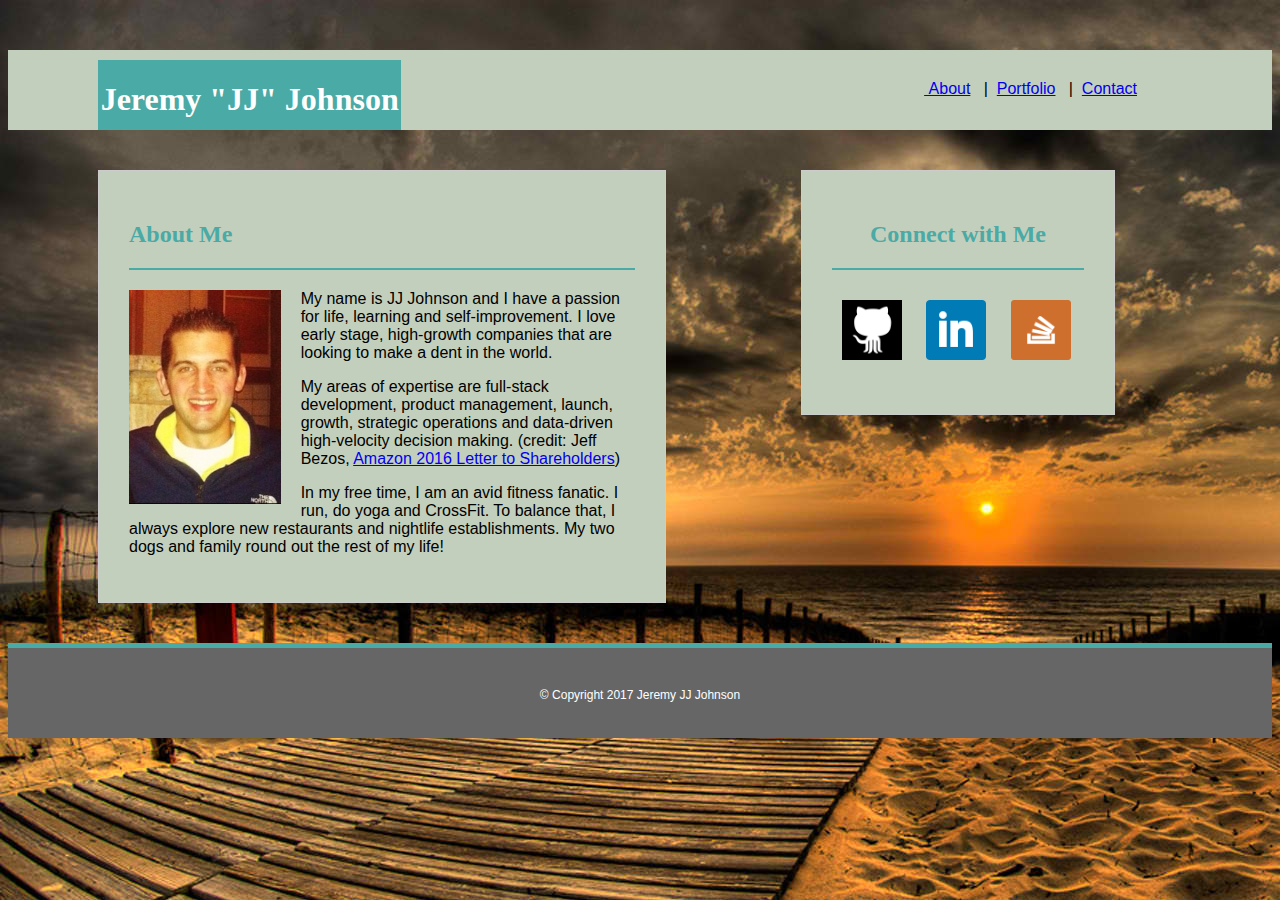
<file: index.html>
<!DOCTYPE html>
<html>
<head>
	<title>Basic-Portfolio</title>
	<link rel="stylesheet" type="text/css" href= "./assets/css/style.css" />
</head>
<body>
	<header>
	 <section class="name">		
		<h1> Jeremy "JJ" Johnson</h1>
	 </section>	
	 <section class="links">
		<a href="index.html">&nbsp;About</a>
		&nbsp;&nbsp;&#124;&nbsp;
		<a href="portfolio.html">Portfolio</a>
		&nbsp;&nbsp;&#124;&nbsp;
	 	<a href="contact.html">Contact</a>
	 </section>
	</header>

	<!--<div class="container"> -->
		
	  <div class="maincontent">
	 	<h2>About Me</h2>
		 <p>
		  <img id="self-image" src="./assets/images/IMG_0018.JPG" alt="Jeremy JJ Johnson" />
		  My name is JJ Johnson and I have a passion for life, learning and self-improvement. I love early stage, high-growth companies that are looking to make a dent in the world.
		</p>  
		<p>
		  My areas of expertise are full-stack development, product management, launch, growth, strategic operations and data-driven high-velocity decision making. (credit: Jeff Bezos, <a href="https://www.scribd.com/document/344982413/Amazon-2016-Letter-to-Shareholders#fullscreen&from_embed"> Amazon 2016 Letter to Shareholders</a>)
		</p>
		<p>
		  In my free time, I am an avid fitness fanatic. I run, do yoga and CrossFit. To balance that, I always explore new restaurants and nightlife establishments. My two dogs and family round out the rest of my life!
	    </p>	
	  </div>

	  <div class="connect">
	 	<section id="connectstyle">
	 	 <h2>Connect with Me</h2>
	 	</section>
	 		<a href="https://github.com/theactualjj"><img class="iconlink" src="./assets/images/if_github.png"></a>
	 		<a href="https://www.linkedin.com/in/jeremyjjjohnson/"><img class="iconlink" src="./assets/images/if_square-linkedin.png"></a>
	 		<a href="https://stackoverflow.com/users/8146404/theactualjj?tab=profile"><img class="iconlink" src="./assets/images/if_stackoverflow-square.png"></a>
	  </div>
	<!-- </div> -->
	<footer>&#169; Copyright 2017 Jeremy JJ Johnson</footer>
</body>
</html>
</file>
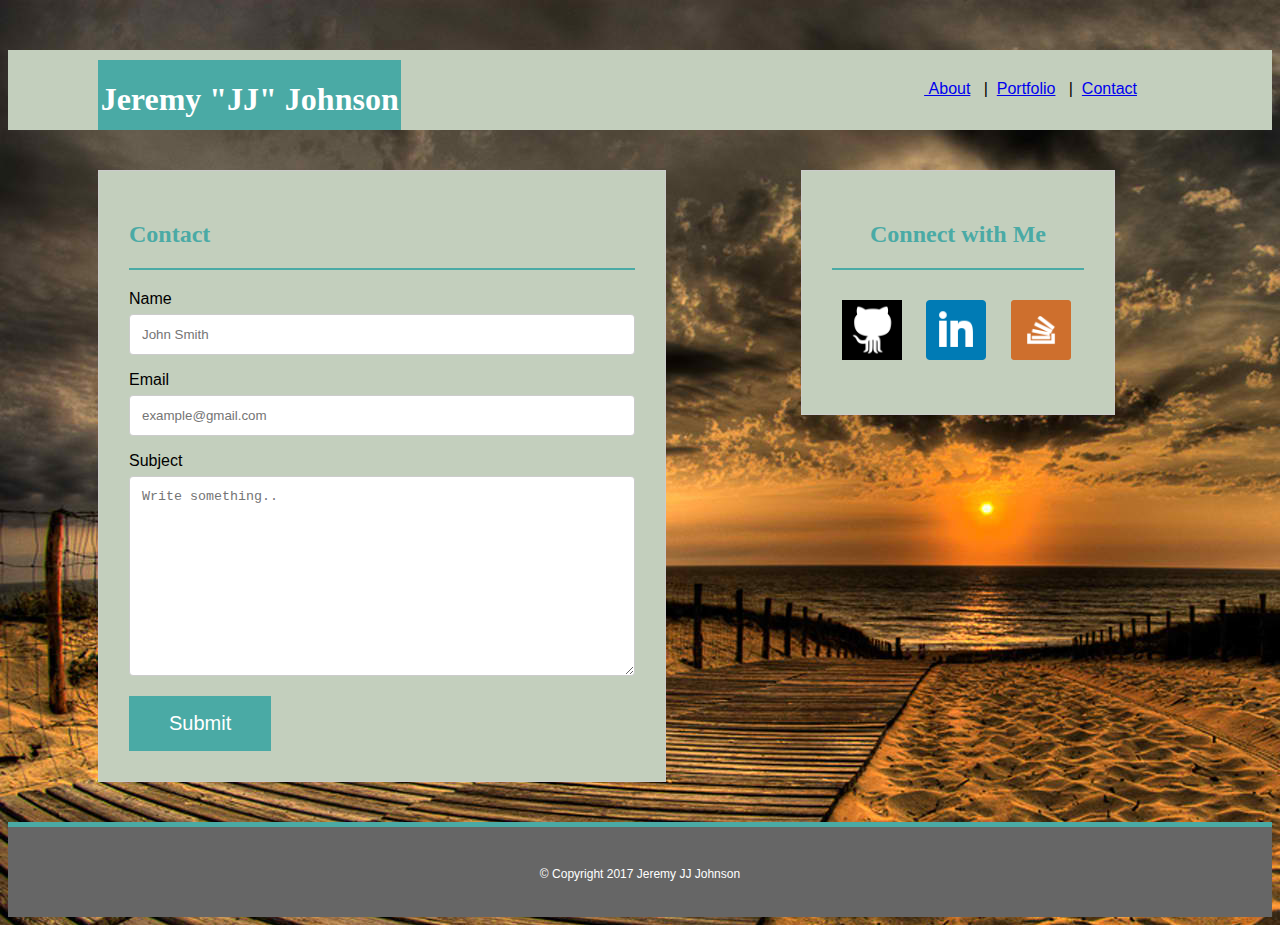
<file: contact.html>
<!DOCTYPE html>
<html>
<head>
	<title>Contact</title>
	<link rel="stylesheet" type="text/css" href= "./assets/css/style.css" />
</head>
<body>
	<header>
	 
	 <section class="name">		
		<h1> Jeremy "JJ" Johnson</h1>
	 </section>	
	 <section class="links">
		<a href="index.html">&nbsp;About</a>
		&nbsp;&nbsp;&#124;&nbsp;
		<a href="portfolio.html">Portfolio</a>
		&nbsp;&nbsp;&#124;&nbsp;
	 	<a href="contact.html">Contact</a>
	 </section>
	</header>
	
	<div class="container">
	 
	  <div class="maincontent">
		<h2>Contact</h2>
		 <form>
    		 <label for="name">Name</label>
    		 <input type="text" id="name" name="name" placeholder="John Smith">

    		<label for="email">Email</label>
    		<input type="text" id="email" name="email" placeholder="example@gmail.com">

    		<label for="subject">Subject</label>
    		<textarea id="message" name="Message" placeholder="Write something.." style="height:200px"></textarea>

    		<input type="submit" value="Submit">
  		 </form>
	 </div>

		<div class="connect">
	 	 <section id="connectstyle">
	 	  <h2>Connect with Me</h2>
	 	 </section>
	 		<a href="https://github.com/theactualjj"><img class="iconlink" src="./assets/images/if_github.png"></a>
	 		<a href="https://www.linkedin.com/in/jeremyjjjohnson/"><img class="iconlink" src="./assets/images/if_square-linkedin.png"></a>
	 		<a href="https://stackoverflow.com/users/8146404/theactualjj?tab=profile"><img class="iconlink" src="./assets/images/if_stackoverflow-square.png"></a>
	 	</div>

	 </div>

	<footer class="footer">&#169; Copyright 2017 Jeremy JJ Johnson</footer>
</body>
</html>
</file>
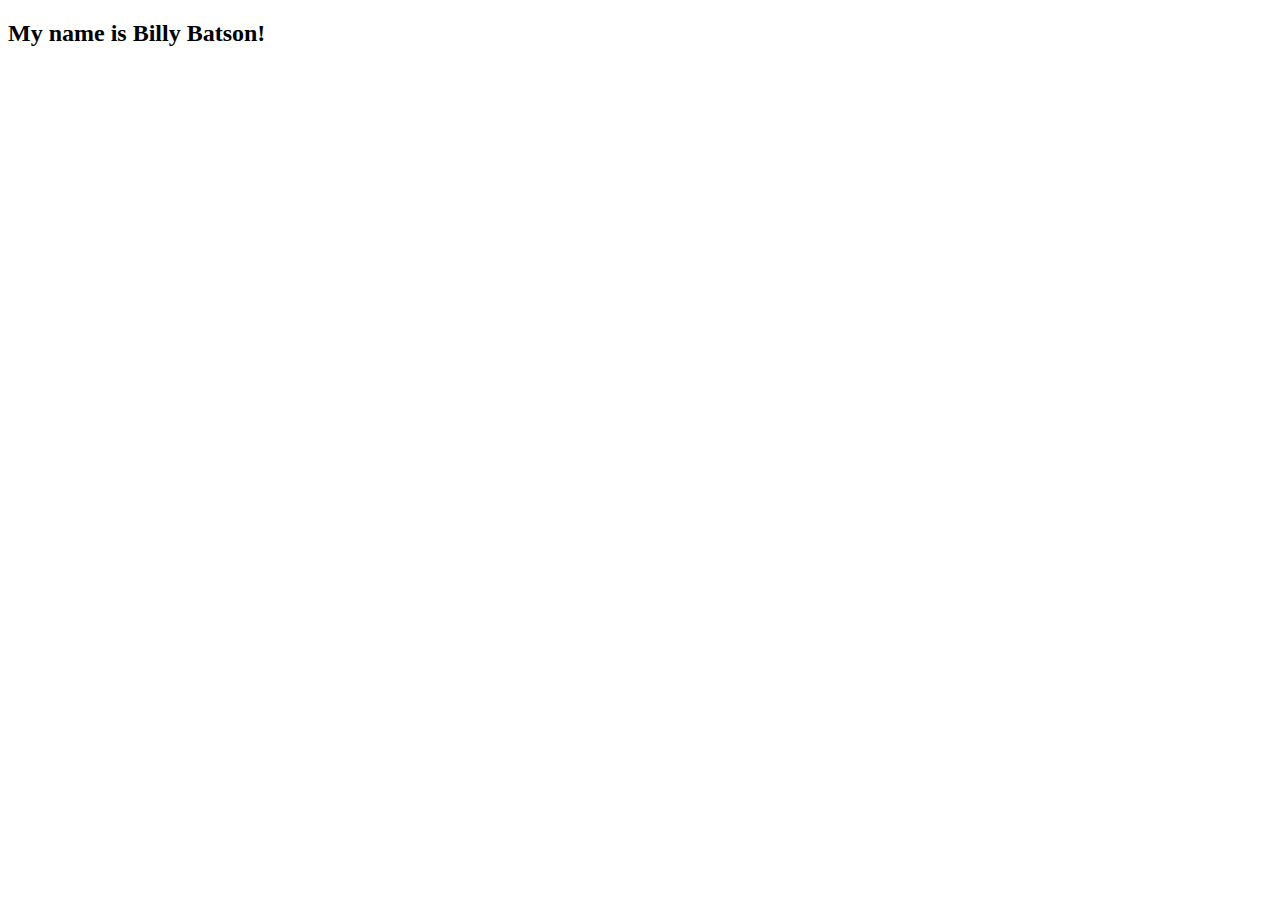
<file: JSScratch.html>
<!DOCTYPE html>
<html>
<head>
	<title>content</title>
</head>
<body>
	<div id="shazam">
		Before there wasn't anything in here
	</div>

	<script type="text/javascript">
		var container = document.getElementById('shazam');

		container.innerHTML ="<h2>My name is Billy Batson!</h2>";
	</script>

</body>
</html>
</file>
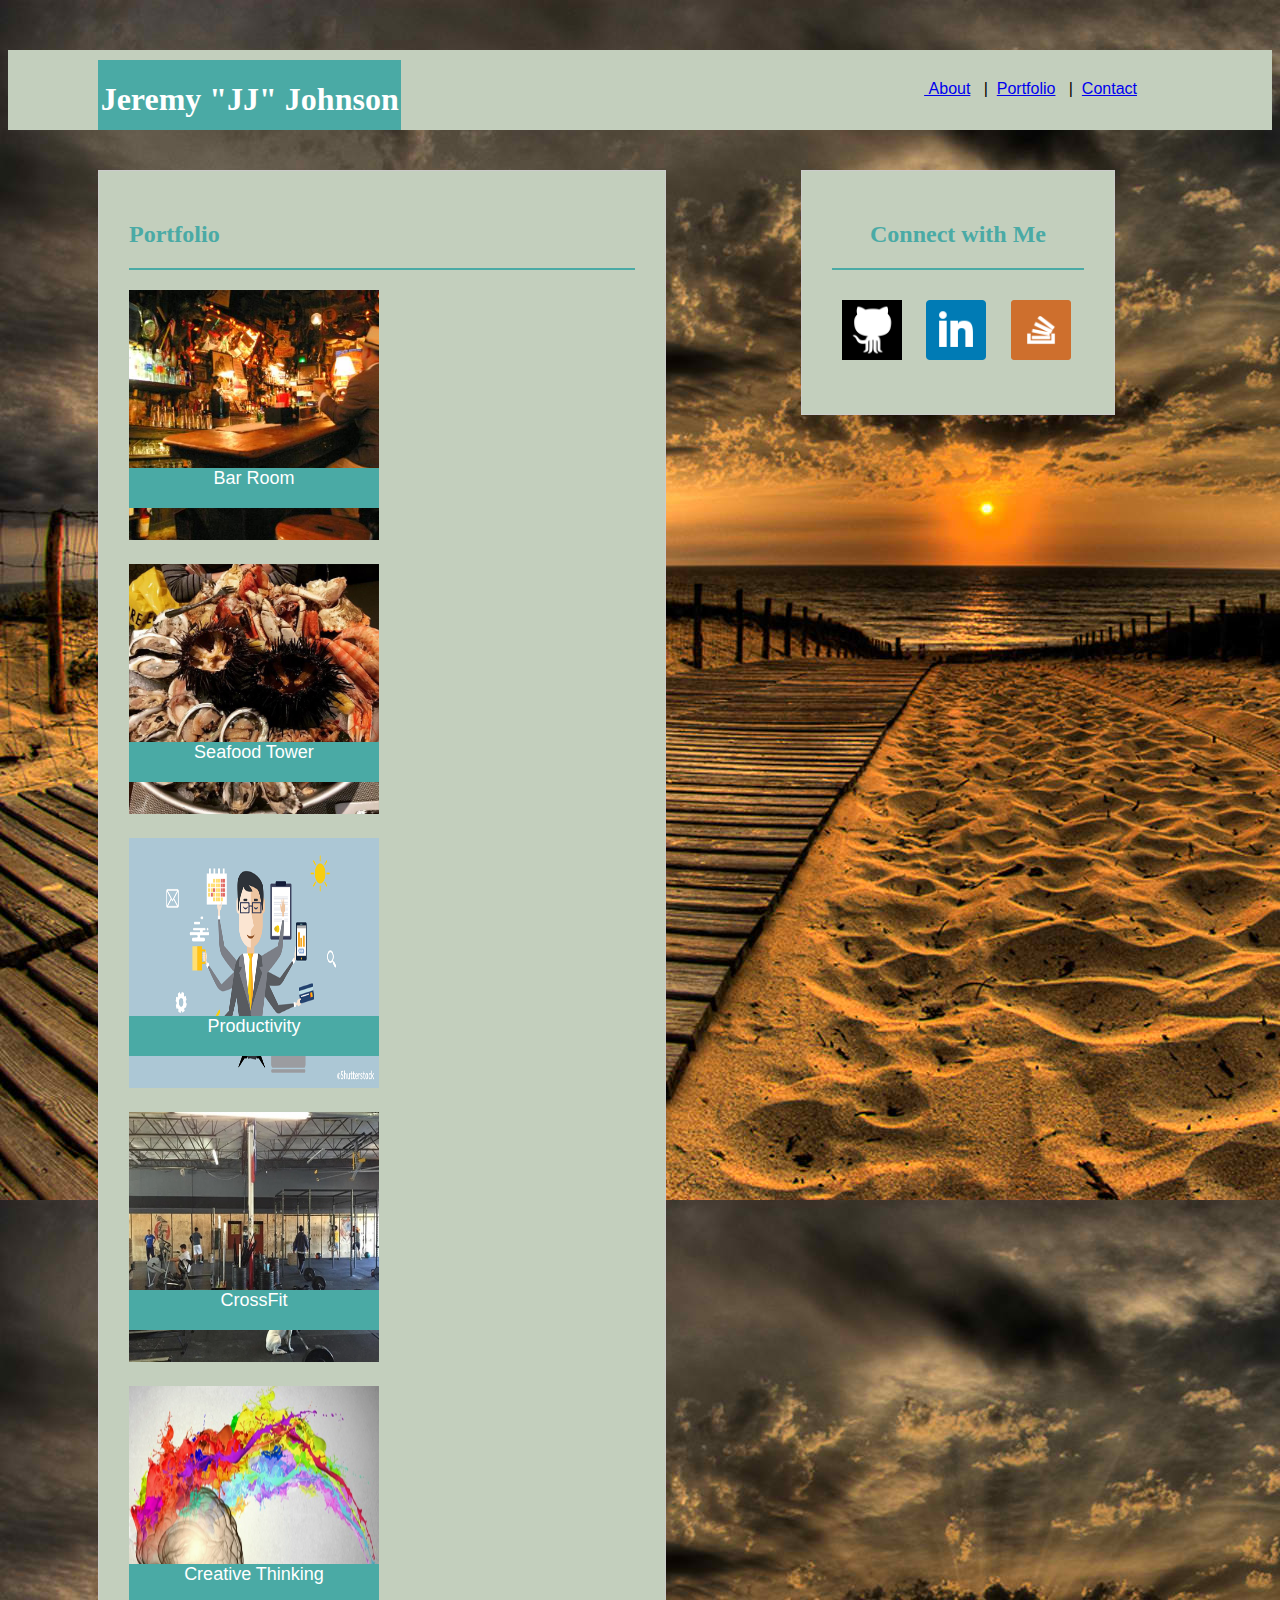
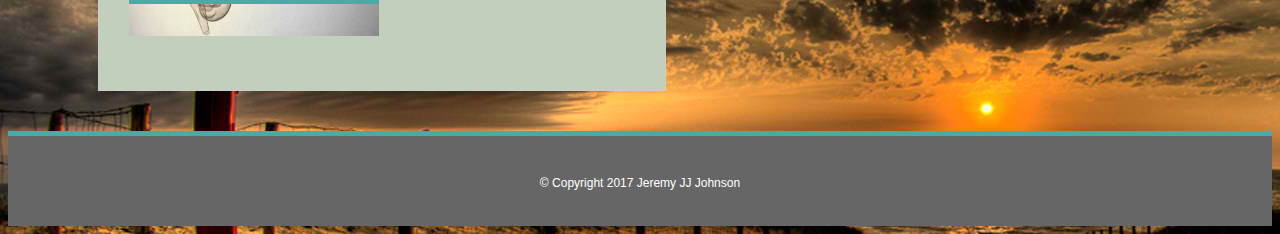
<file: portfolio.html>
<!DOCTYPE html>
<html>
<head>
	<title>Portfolio</title>
	<link rel="stylesheet" type="text/css" href= "./assets/css/style.css" />
</head>
<body>
	<header>
	 <section class="name">		
		<h1> Jeremy "JJ" Johnson</h1>
	 </section>	
	 <section class="links">
		<a href="index.html">&nbsp;About</a>
		&nbsp;&nbsp;&#124;&nbsp;
		<a href="portfolio.html">Portfolio</a>
		&nbsp;&nbsp;&#124;&nbsp;
	 	<a href="contact.html">Contact</a>
	 </section>
	</header>

	<div class="container">
	 
	  <div class="maincontent">
	  	<h2>Portfolio</h2>

		<section id="bar_room">
			<img src="./assets/images/bar_room.jpg" height="250px" width="250px">
		  <div id="marquee">Bar Room</div>
		</section>
		 <section id="seafoodtower">
			<img src="./assets/images/seafoodtower.jpg" height="250px" width="250px">
		 <div id="marquee">Seafood Tower</div>
		</section>
		<section id="productivity">
			<img src="./assets/images/productivity.png" height="250px" width="250px">
		 <div id="marquee">Productivity</div>
		</section>
		<section id="crossfitTD">
			<img src="./assets/images/crossfitTD.jpg" height="250px" width="250px">
		 <div id="marquee">CrossFit</div>
		</section>
		<section id="Creative-Thinking">
			<img src="./assets/images/Creative-Thinking.png" height="250px" width="250px">
		 <div id="marquee">Creative Thinking</div>
		</section>

	  </div>
	<!--bar_room.jpg train_coming.jpg seafoodtower.jpg crossfitTD.jpg  productivity.png productivity2.png  Creative-Thinking.png Creative-Thinking.png2   scalingup.jpeg   scalingup2.jpeg -->
	  

		<div class="connect">
		 <section id="connectstyle">
	 	 <h2>Connect with Me</h2>
	 	 </section>
	 		<a href="https://github.com/theactualjj"><img class="iconlink" src="./assets/images/if_github.png"></a>
	 		<a href="https://www.linkedin.com/in/jeremyjjjohnson/"><img class="iconlink" src="./assets/images/if_square-linkedin.png"></a>
	 		<a href="https://stackoverflow.com/users/8146404/theactualjj?tab=profile"><img class="iconlink" src="./assets/images/if_stackoverflow-square.png"></a>
	 	</div>

	 </div>

  <footer class="footer">&#169; Copyright 2017 Jeremy JJ Johnson</footer>
</body>
</html>
</file>
<file: assets/css/style.css>
body {
    	background-image: url('../images/beachandsun.jpg');
    	font-family: 'Arial', 'Helvetica Neue', Helvetica, sans-serif;
}

header {
		background-color: 
		#c3cfbd;
		height: 80px;
		margin-top: 50px;
		font-family: 'Georgia', Times, Times New Roman, serif;
		padding-top: 0;
}

h2, h3 {
	color: #4aaaa5;
	font-family: 'Georgia', Times, Times New Roman, serif;
	border-bottom: 2px solid #4aaaa5;
	padding-bottom: 20px;	
}

#connectstyle {
	text-align: center;
}

.name {
	background: #4aaaa5;
	height: 70px;
	width: 24%;
	float: left;
	text-align: center;
	color: white;
	margin-left: 90px;
	margin-top: 10px;
}

.links {
	margin-top: 30px;
	margin-right: 135px;
	font-family: 'Arial', 'Helvetica Neue', Helvetica, sans-serif;
	float: right;
}

/*.container {
		width: 100%;
		height: 100%;
		clear: both;
		border-top: 2px solid #cccccc;
}
*/
.maincontent  {
		width: 40%;
		background-color: #c3cfbd;
		margin: 40px 45px 40px 90px;
		padding: 30px 30px 30px 30px;
		border: 1px solid #cccccc;
		float: left;
}

.connect {
		width: 20%;
		background-color: #c3cfbd;
		margin: 40px 45px 40px 90px;
		padding: 30px 30px 40px 30px;
		border: 1px solid #cccccc;
		float: left;		

}

#self-image {
	float: left;
	width: 30%;
	padding-right: 20px;
}

#bio {
	float: left;

}

input[type=text], select, textarea {
    width: 100%; /* Full width */
    padding: 12px; /* Some padding */  
    border: 1px solid #ccc; /* Gray border */
    border-radius: 4px; /* Rounded borders */
    box-sizing: border-box; /* Make sure that padding and width stays in place */
    margin-top: 6px; /* Add a top margin */
    margin-bottom: 16px; /* Bottom margin */
    resize: vertical /* Allow the user to vertically resize the textarea (not horizontally) */
}

/* Style the submit button with a specific background color etc */
input[type=submit] {
    background-color: #4aaaa5;
    color: white;
    font-size: 20px;
    font-family: 'Arial', 'Helvetica Neue', Helvetica, sans-serif;
    padding: 16px 40px;
    border: none;
    border-radius: 0px;
    cursor: pointer;
}

/* When moving the mouse over the submit button, add a darker green color */
input[type=submit]:hover {
    background-color: #45a049;
}

/* Add a background color and some padding around the form */
.contactform {
    border-radius: 5px;
    padding: 20px 20px 20px 20px;
	clear: both;
}

.iconlink {
		width: 60px;
		height: 60px;
		position: center;
		margin: 10px 10px 10px 10px;
}		

a:hover {
    background color: white;
}

#bar_room, #seafoodtower, #productivity, #crossfitTD, #Creative-Thinking {
	float: left;
	margin-right: 30px;
	margin-bottom: 20px;
	position: relative;
}


#marquee {
	background-color: #4aaaa5;
	height: 40px;
	width: 250px;
	position: absolute;
    left: 0;
    top: 70%;
    width: 250px;
    text-align: center;
    font-size: 18px;
	color: white;
	font-family: 'Arial', 'Helvetica Neue', Helvetica, sans-serif;
}


footer {
	height: 50px;
	width: 100%;
  	color: white;
  	font-size: 12px;
	background: #666666;
	padding-top: 40px;
	text-align: center;
	clear: both;
	border-top: 5px solid #4aaaa5;
}

@media screen and (max-width: 980px) {
  
 /* .container {
   
    width: 60%;
    padding: 20px;
  }.  */

  .maincontent {
    width: 60%;
  }

  .connect {
    margin-top: 40px;
  }
}

/* Additional Screen Sizes */

/* Width at 768px and below */
@media screen and (max-width: 768px) {
  
 /* .container {
    width: 100%;
    padding: 20px;
  }. */

  .maincontent {
    width: 100%;
  }

  .connect {
    margin-top: 40px;
  }
}

/* Width at 640px and below */
@media screen and (max-width: 640px) {
  
  /*.container {
    width: 100%;
    padding: 20px;
  } */

  .maincontent {
    width: 100%;
  }

  .connect {
    margin-top: 40px;
  }
}
</file>
